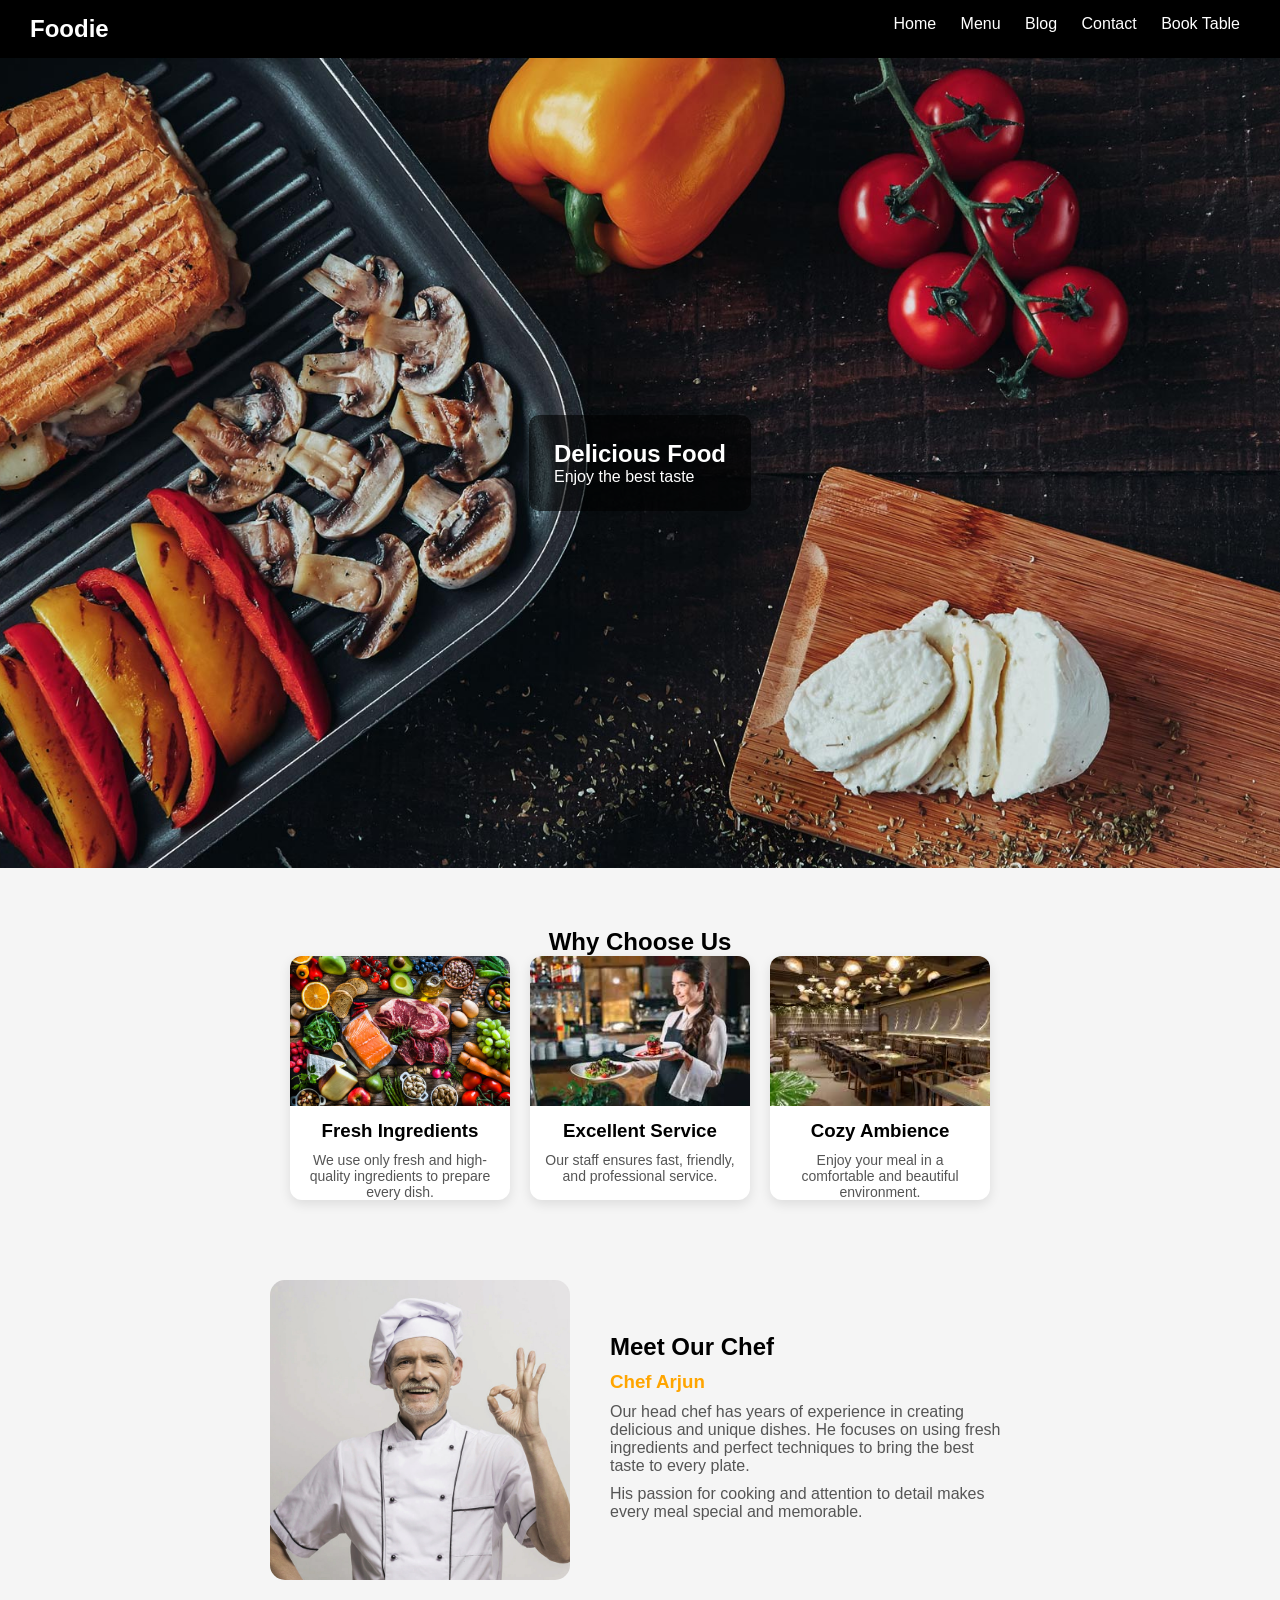
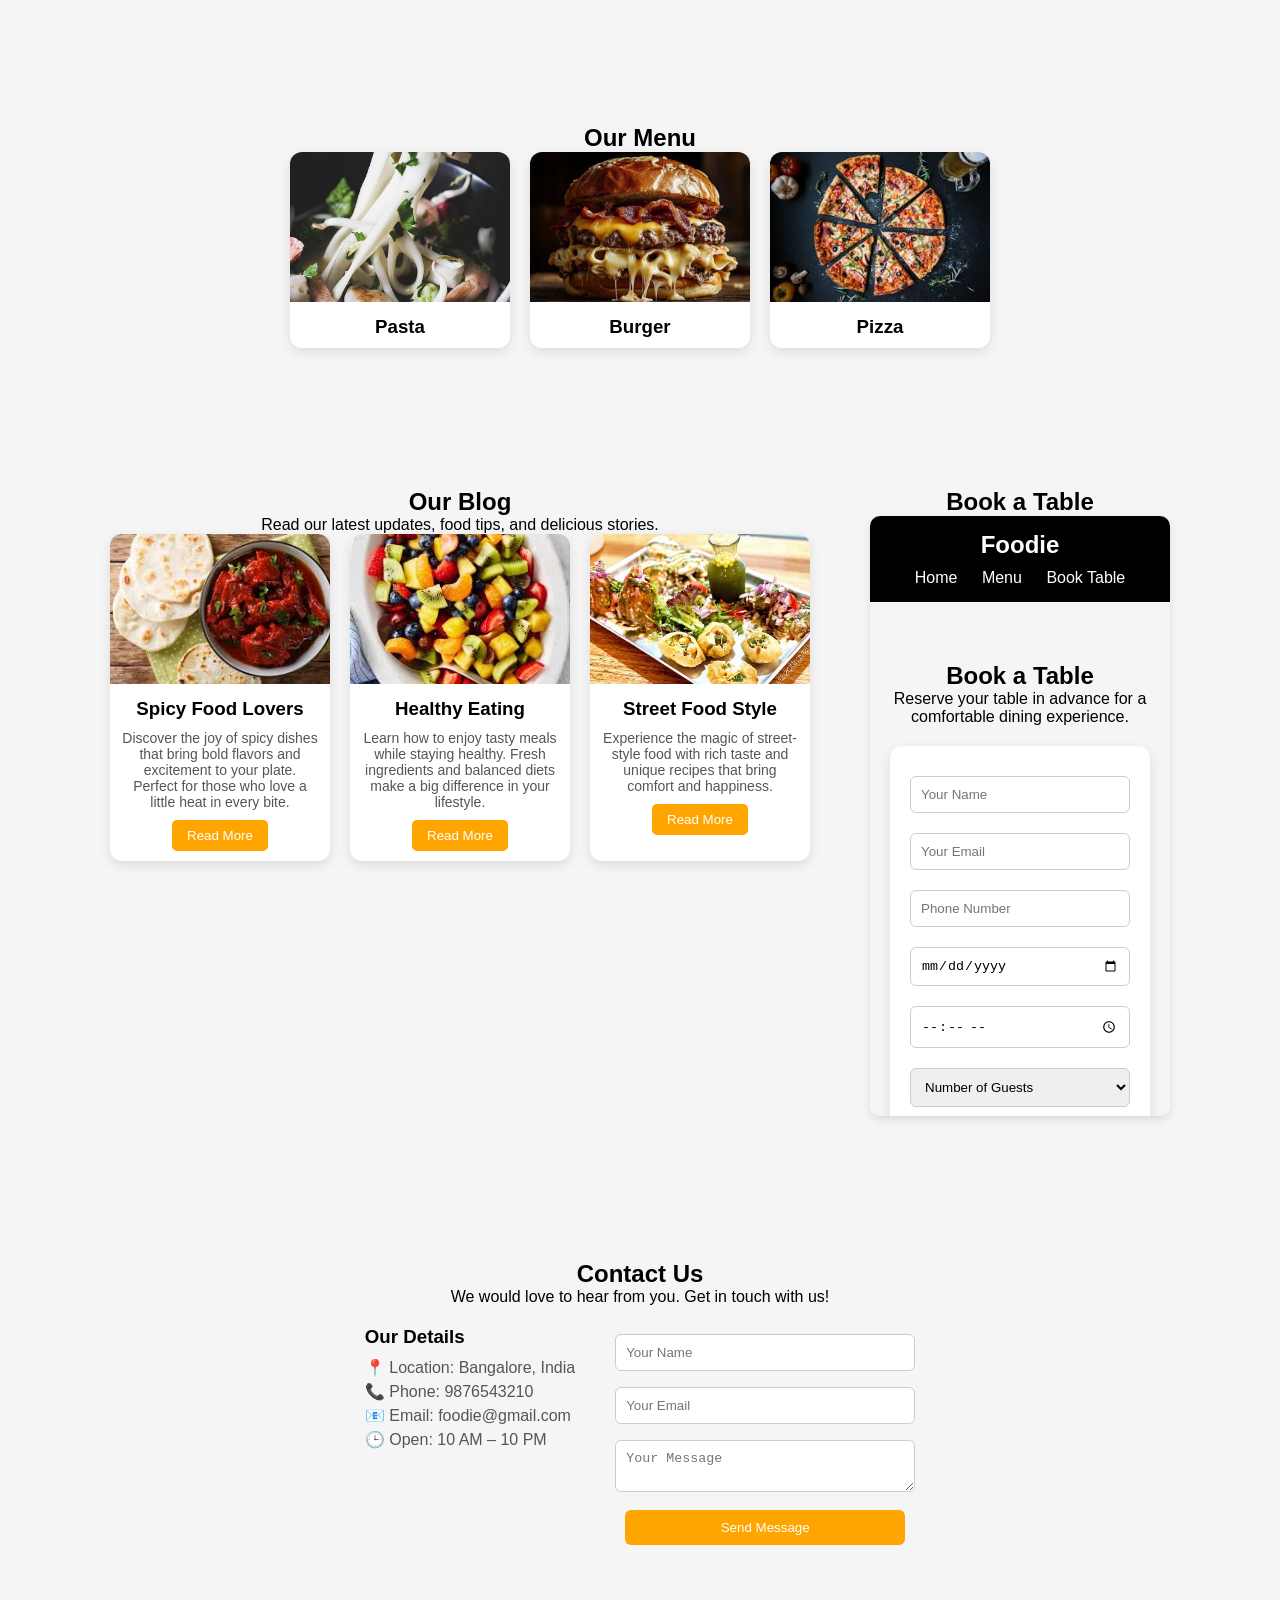
<file: index.html>
<!DOCTYPE html>
<html>
<head>
    <title>Foodie Restaurant</title>
    <link rel="stylesheet" href="style.css">
</head>
<body>

<!-- NAVBAR -->
<header>
    <h2>Foodie</h2>
    <nav>
    <a href="index.html">Home</a>
    <a href="menu.html">Menu</a>
    <a href="blog.html">Blog</a>
    <a href="contact.html">Contact</a>
    <a href="book.html">Book Table</a>
</nav>
</header>

<!-- HERO -->
<section class="hero" id="home">
    <div class="hero-text">
        <h1>Delicious Food</h1>
        <p>Enjoy the best taste</p>
    </div>
</section>

<section class="section">
    <h2>Why Choose Us</h2>

    <div class="cards">

        <div class="card">
            <img src="images/quality.jpg">
            <h3>Fresh Ingredients</h3>
            <p>We use only fresh and high-quality ingredients to prepare every dish.</p>
        </div>

        <div class="card">
            <img src="images/service.jpg">
            <h3>Excellent Service</h3>
            <p>Our staff ensures fast, friendly, and professional service.</p>
        </div>

        <div class="card">
            <img src="images/ambience.jpg">
            <h3>Cozy Ambience</h3>
            <p>Enjoy your meal in a comfortable and beautiful environment.</p>
        </div>


   <section class="section chef-section">

    <div class="chef-container">

        <!-- IMAGE -->
        <div class="chef-img">
            <img src="images/chef.jpg">
        </div>

        <!-- CONTENT -->
        <div class="chef-text">
            <h2>Meet Our Chef</h2>
            <h3>Chef Arjun</h3>
            <p>
                Our head chef has years of experience in creating delicious and unique dishes.
                He focuses on using fresh ingredients and perfect techniques to bring the best
                taste to every plate.
            </p>
            <p>
                His passion for cooking and attention to detail makes every meal special and memorable.
            </p>
        </div>

    </div>

</section>
<!-- MENU -->
<section class="section" id="menu">
    <h2>Our Menu</h2>
    <div class="cards">
        <div class="card">
            <img src="images/food1.jpg">
            <h3>Pasta</h3>
        </div>
        <div class="card">
            <img src="images/food2.jpg">
            <h3>Burger</h3>
        </div>
        <div class="card">
            <img src="images/food3.jpg">
            <h3>Pizza</h3>
        </div>
    </div>
</section>



<section class="section" id="blog">
    <h2>Our Blog</h2>
    <p>Read our latest updates, food tips, and delicious stories.</p>

    <div class="cards">

        <!-- BLOG 1 -->
        <div class="card">
            <img src="images/blog1.jpg">
            <h3>Spicy Food Lovers</h3>
            <p>
                Discover the joy of spicy dishes that bring bold flavors and excitement to your plate.
                Perfect for those who love a little heat in every bite.
            </p>
            <button>Read More</button>
        </div>

        <!-- BLOG 2 -->
        <div class="card">
            <img src="images/blog2.jpg">
            <h3>Healthy Eating</h3>
            <p>
                Learn how to enjoy tasty meals while staying healthy. Fresh ingredients and balanced
                diets make a big difference in your lifestyle.
            </p>
            <button>Read More</button>
        </div>

        <!-- BLOG 3 -->
        <div class="card">
            <img src="images/blog3.jpg">
            <h3>Street Food Style</h3>
            <p>
                Experience the magic of street-style food with rich taste and unique recipes that
                bring comfort and happiness.
            </p>
            <button>Read More</button>
        </div>

    </div>
</section>
<section class="section">
    <h2>Book a Table</h2>

    <iframe src="book.html" width="100%" height="500px" style="border:none;"></iframe>

</section>
<section class="section" id="contact">
    <h2>Contact Us</h2>
    <p>We would love to hear from you. Get in touch with us!</p>

    <div class="contact-container">

        <!-- CONTACT INFO -->
        <div class="contact-info">
            <h3>Our Details</h3>
            <p>📍 Location: Bangalore, India</p>
            <p>📞 Phone: 9876543210</p>
            <p>📧 Email: foodie@gmail.com</p>
            <p>🕒 Open: 10 AM – 10 PM</p>
        </div>

        <!-- CONTACT FORM -->
        <div class="contact-form">

            <input type="text" placeholder="Your Name" required>
            <input type="email" placeholder="Your Email" required>
            <textarea placeholder="Your Message"></textarea>

            <button>Send Message</button>

        </div>

    </div>
</section>
</file>
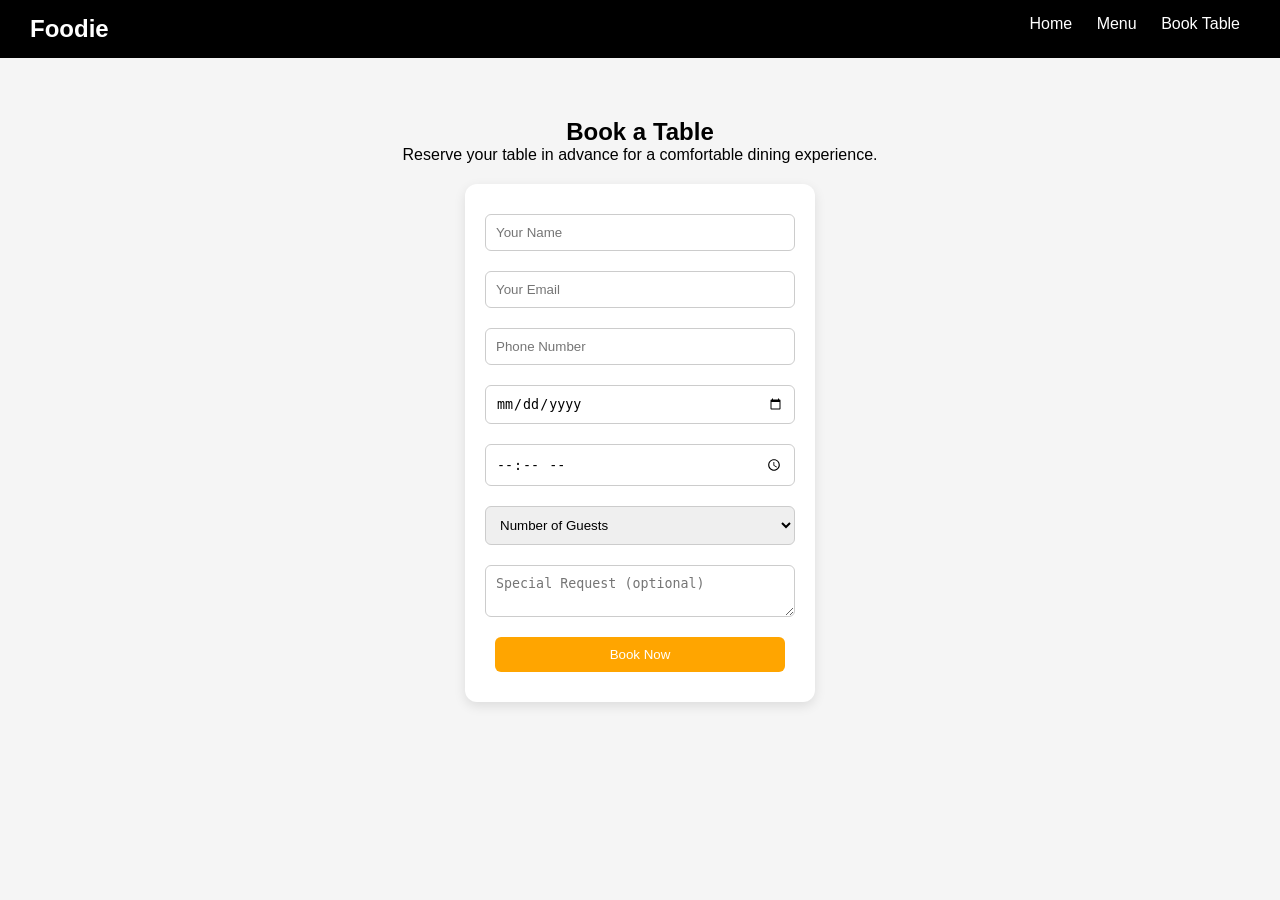
<file: book.html>
<!DOCTYPE html>
<html>
<head>
    <title>Book a Table</title>
    <link rel="stylesheet" href="style.css">
</head>
<body>

<header>
    <h2>Foodie</h2>
    <nav>
        <a href="index.html">Home</a>
        <a href="menu.html">Menu</a>
        <a href="book.html">Book Table</a>
    </nav>
</header>

<section class="section">
    <h2>Book a Table</h2>
    <p>Reserve your table in advance for a comfortable dining experience.</p>

    <div class="booking-container">

        <form class="booking-form">

            <input type="text" placeholder="Your Name" required>

            <input type="email" placeholder="Your Email" required>

            <input type="tel" placeholder="Phone Number" required>

            <input type="date" required>

            <input type="time" required>

            <select required>
                <option value="">Number of Guests</option>
                <option>1 Person</option>
                <option>2 People</option>
                <option>3 People</option>
                <option>4+ People</option>
            </select>

            <textarea placeholder="Special Request (optional)"></textarea>

            <button type="submit">Book Now</button>

        </form>

    </div>
</section>

</body>
</html>
</file>
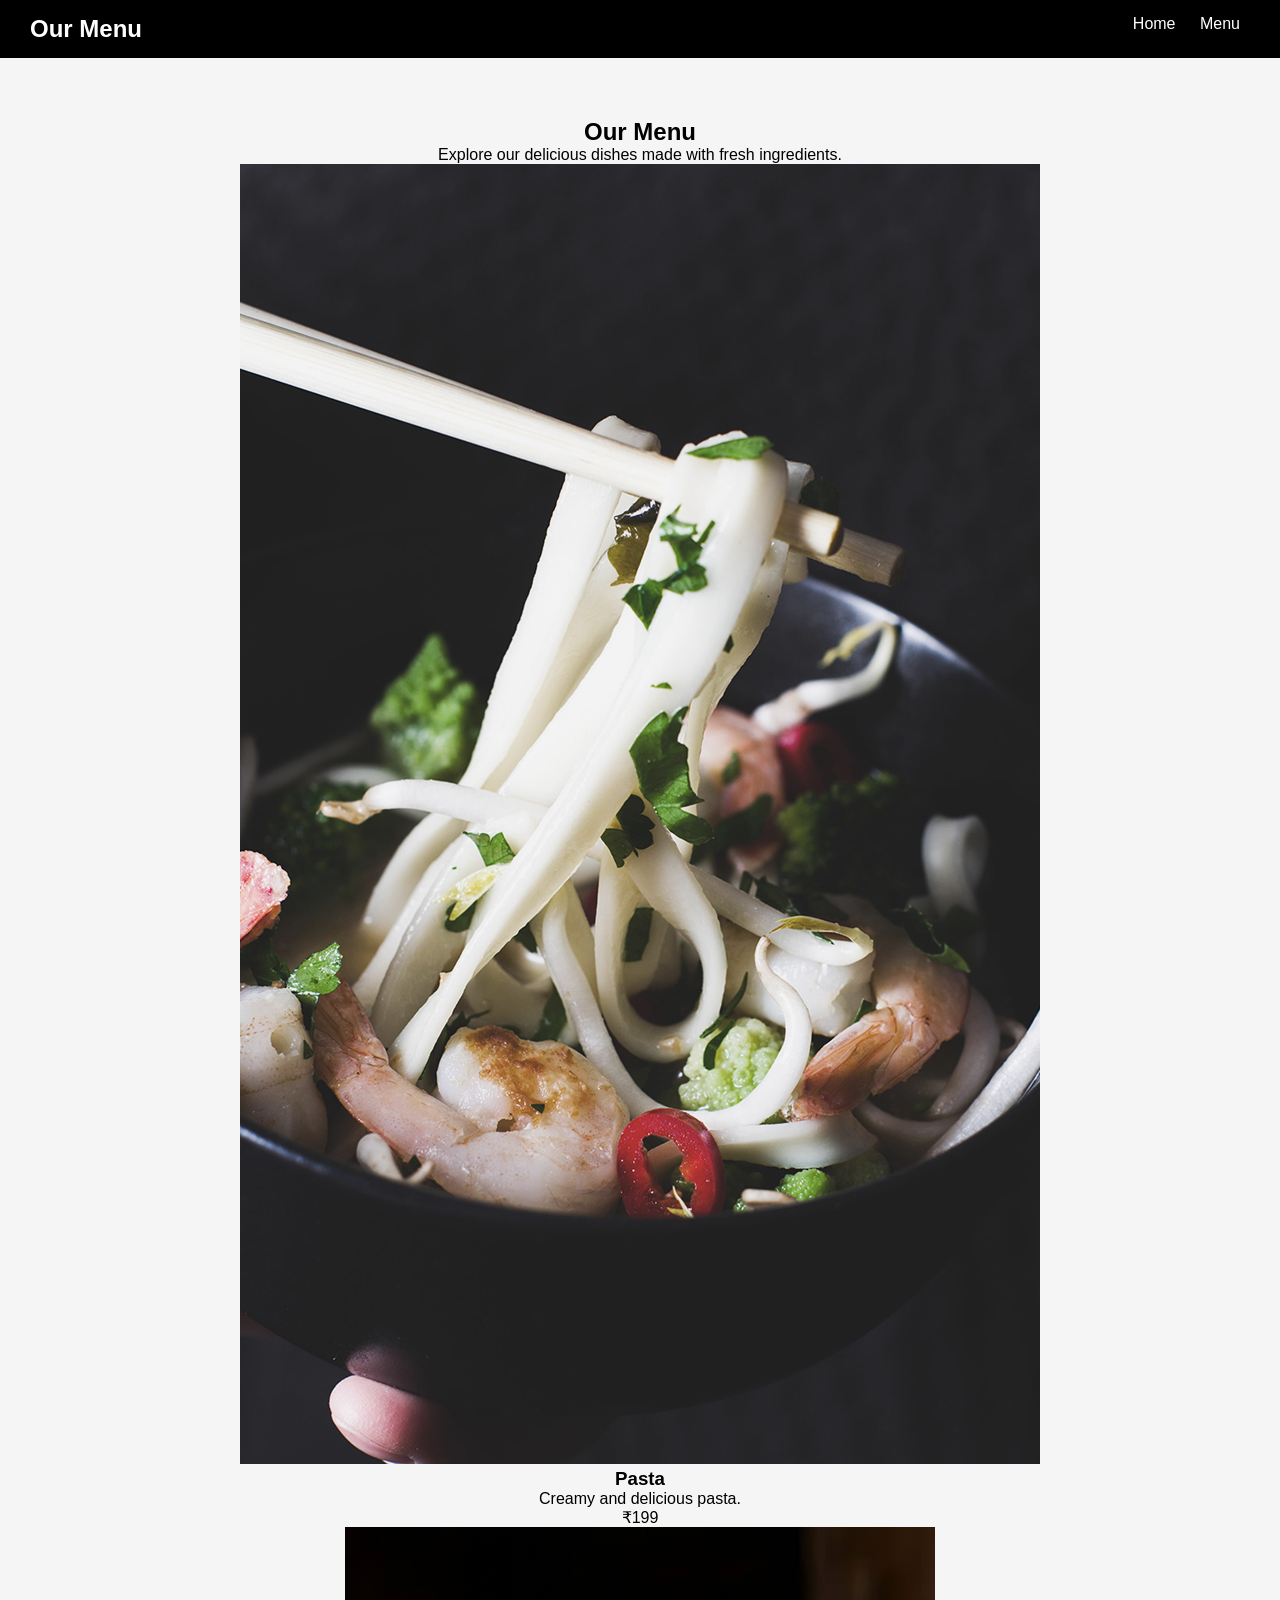
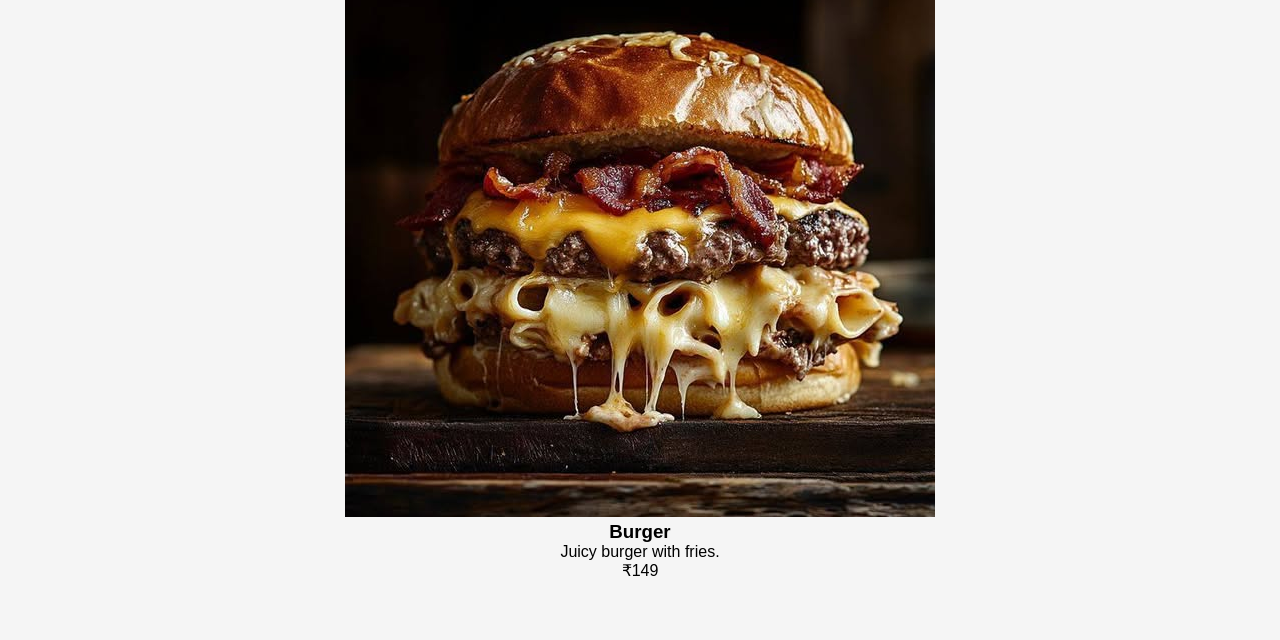
<file: menu.html>
<!DOCTYPE html>
<html>
<head>
    <title>Menu</title>
    <link rel="stylesheet" href="style.css">
</head>
<body>

<header>
    <h2>Our Menu</h2>
    <nav>
        <a href="index.html">Home</a>
        <a href="menu.html">Menu</a>
       
    </nav>
</header>

<div class="section">
    <h2>Our Menu</h2>
    <p>Explore our delicious dishes made with fresh ingredients.</p>

    <div class="menu-box">

        <div class="menu-item">
            <img src="images/food1.jpg">
            <div>
                <h3>Pasta</h3>
                <p>Creamy and delicious pasta.</p>
                <span>₹199</span>
            </div>
        </div>

        <div class="menu-item">
            <img src="images/food2.jpg">
            <div>
                <h3>Burger</h3>
                <p>Juicy burger with fries.</p>
                <span>₹149</span>
            </div>
        </div>

    </div>
</div>

</body>
</html>
</file>
<file: style.css>
* {
    margin: 0;
    padding: 0;
    box-sizing: border-box;
}

body {
    font-family: Arial, sans-serif;
}

/* NAVBAR */
header {
    display: flex;
    justify-content: space-between;
    padding: 15px 30px;
    background: black;
    color: white;
    position: sticky;
    top: 0;
    z-index: 100;
}

nav a {
    color: white;
    margin: 10px;
    text-decoration: none;
    transition: 0.3s;
}

nav a:hover {
    color: orange;
}

/* HERO */
.hero {
    background: url('images/hero.jpg') center/cover no-repeat;
    height: 90vh;
    display: flex;
    justify-content: center;
    align-items: center;
    color: white;
}

.hero-text {
    background: rgba(0,0,0,0.6);
    padding: 25px;
    border-radius: 10px;
    animation: fadeIn 2s ease;
}

/* SECTION */
.section {
    padding: 60px 20px;
    text-align: center;
}

/* CARDS */
.cards {
    display: flex;
    justify-content: center;
    flex-wrap: wrap;
    gap: 20px;
}

.card {
    width: 220px;
    background: #fff;
    border-radius: 12px;
    overflow: hidden;
    box-shadow: 0 4px 12px rgba(0,0,0,0.1);
    transition: 0.3s;
}

.card img {
    width: 100%;
    height: 150px;
    object-fit: cover;
}

.card h3 {
    padding: 10px;
}

/* HOVER EFFECT */
.card:hover {
    transform: translateY(-10px) scale(1.05);
}

/* ANIMATION */
@keyframes fadeIn {
    from {
        opacity: 0;
        transform: translateY(20px);
    }
    to {
        opacity: 1;
        transform: translateY(0);
    }
}

/* APPLY ANIMATION TO SECTIONS */
.section {
    animation: fadeIn 1.5s ease;
}

/* 📱 MOBILE RESPONSIVE */
@media (max-width: 768px) {

    header {
        flex-direction: column;
        text-align: center;
    }

    nav {
        margin-top: 10px;
    }

    .cards {
        flex-direction: column;
        align-items: center;
    }

    .card {
        width: 90%;
    }

    .hero {
        height: 60vh;
    }
}
/* CHEF SECTION */
.chef-container {
    display: flex;
    align-items: center;
    justify-content: center;
    gap: 40px;
    flex-wrap: wrap;
}

.chef-img img {
    width: 300px;
    border-radius: 15px;
}

.chef-text {
    max-width: 400px;
    text-align: left;
}

.chef-text h2 {
    margin-bottom: 10px;
}

.chef-text h3 {
    margin-bottom: 10px;
    color: orange;
}

.chef-text p {
    margin-bottom: 10px;
    color: #555;
}
@media (max-width: 768px) {
    .chef-container {
        flex-direction: column;
        text-align: center;
    }

    .chef-text {
        text-align: center;
    }
}
.card p {
    padding: 0 10px;
    font-size: 14px;
    color: #555;
}

button {
    margin: 10px;
    padding: 8px 15px;
    border: none;
    background: orange;
    color: white;
    cursor: pointer;
    border-radius: 5px;
}

button:hover {
    background: darkorange;
}
/* BOOKING FORM */
.booking-container {
    display: flex;
    justify-content: center;
    margin-top: 20px;
}

.booking-form {
    width: 350px;
    background: #fff;
    padding: 20px;
    border-radius: 12px;
    box-shadow: 0 4px 12px rgba(0,0,0,0.1);
    display: flex;
    flex-direction: column;
}

.booking-form input,
.booking-form select,
.booking-form textarea {
    margin: 10px 0;
    padding: 10px;
    border: 1px solid #ccc;
    border-radius: 6px;
}

.booking-form button {
    margin-top: 10px;
    padding: 10px;
    background: orange;
    color: white;
    border: none;
    border-radius: 6px;
    cursor: pointer;
}

.booking-form button:hover {
    background: darkorange;
}
body {
    background: #f5f5f5;
}
iframe {
    border-radius: 10px;
    box-shadow: 0 4px 10px rgba(0,0,0,0.1);
}

iframe {
    height: 600px;
}
/* CONTACT SECTION */
.contact-container {
    display: flex;
    justify-content: center;
    gap: 40px;
    flex-wrap: wrap;
    margin-top: 20px;
}

.contact-info {
    max-width: 250px;
    text-align: left;
}

.contact-info h3 {
    margin-bottom: 10px;
}

.contact-info p {
    margin: 5px 0;
    color: #555;
}

.contact-form {
    display: flex;
    flex-direction: column;
    width: 300px;
}

.contact-form input,
.contact-form textarea {
    margin: 8px 0;
    padding: 10px;
    border: 1px solid #ccc;
    border-radius: 6px;
}

.contact-form button {
    margin-top: 10px;
    padding: 10px;
    background: orange;
    color: white;
    border: none;
    border-radius: 6px;
    cursor: pointer;
}

.contact-form button:hover {
    background: darkorange;
}
@media (max-width: 768px) {
    .contact-container {
        flex-direction: column;
        align-items: center;
        text-align: center;
    }

    .contact-info {
        text-align: center;
    }
}
</file>
